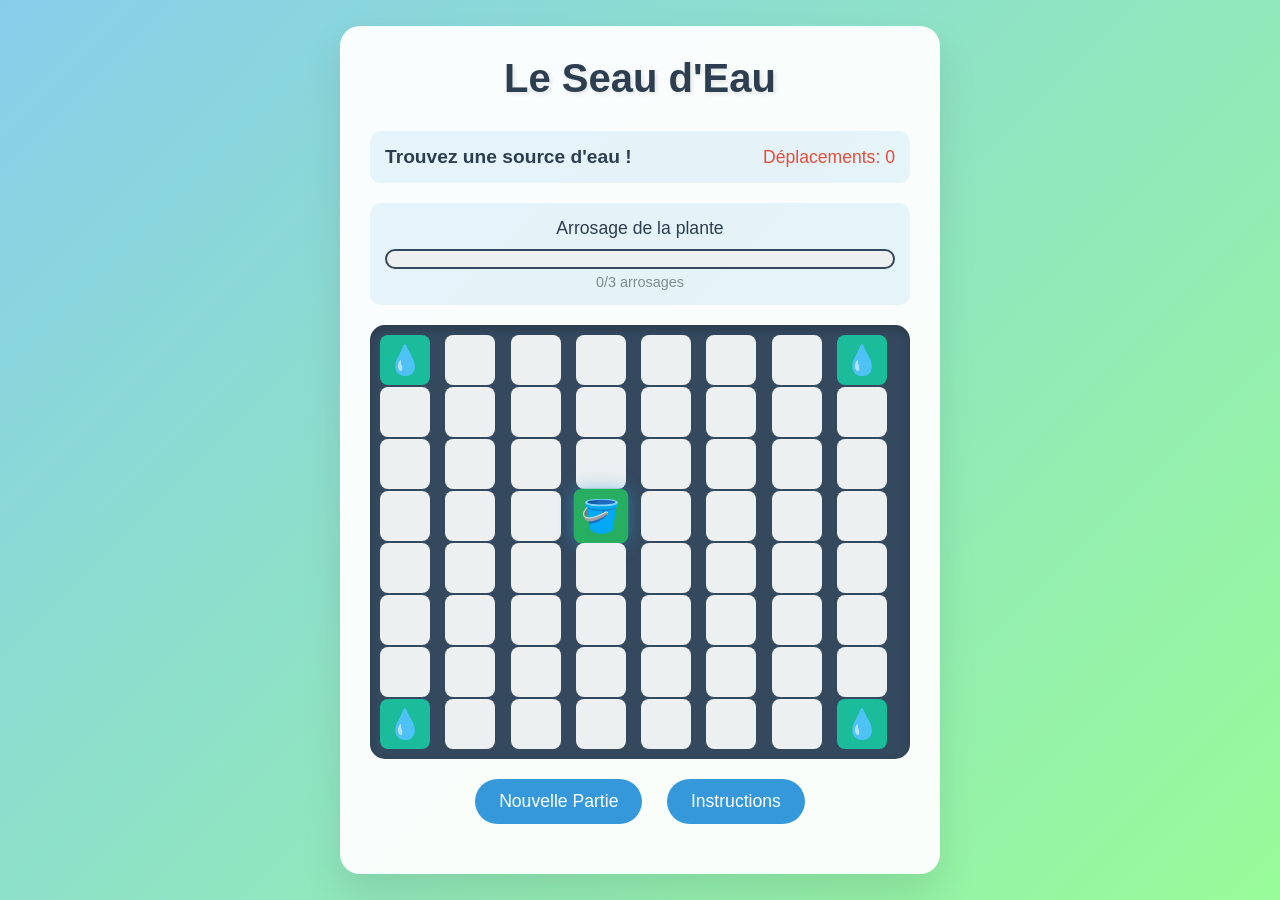
<file: index.html>
<!DOCTYPE html>
<html lang="fr">
<head>
    <meta charset="UTF-8">
    <meta name="viewport" content="width=device-width, initial-scale=1.0">
    <title>Le Seau d'Eau - Jeu JavaScript - Epreuve Wad25</title>
    
    <link href="style.css" rel="stylesheet"/>
</head>
<body>
    <div class="game-container">
        <div class="game-header">
            <h1 class="game-title">Le Seau d'Eau</h1>
        </div>

        <div class="game-info">
            <div class="status" id="gameStatus">Trouvez une source d'eau !</div>
            <div class="moves-counter">Déplacements: <span id="movesCount">0</span></div>
        </div>

        <div class="water-gauge">
            <div class="gauge-title">Arrosage de la plante</div>
            <div class="gauge-container">
                <div class="gauge-fill" id="gaugeFill" style="width: 0%"></div>
            </div>
            <div class="gauge-text" id="gaugeText">0/3 arrosages</div>
        </div>

        <div class="game-board" id="gameBoard"></div>

        <div class="controls">
            <button class="btn" onclick="startNewGame()">Nouvelle Partie</button>
            <button class="btn" onclick="toggleInstructions()">Instructions</button>
        </div>

        <div class="instructions" id="instructions" style="display: none;">
            <h3>🎯 Objectif du Jeu</h3>
            <ul>
                <li><strong> Vous êtes un seau vide</strong> - Trouvez une source d'eau</li>
                <li><strong>💧 Remplissez-vous d'eau</strong> - Cliquez sur une source (coins bleus)</li>
                <li><strong>🌱 Arrosez la plante 3 fois</strong> - Retournez au centre avec l'eau</li>
                <li><strong>⚠️ Attention aux cases bloquées</strong> - Elles apparaissent aléatoirement</li>
                <li><strong>🎮 Déplacement</strong> - Vertical, horizontal et diagonal</li>
            </ul>
        </div>
    </div>
    <script src="jeux.js" rel="javascript"></script>
</body>
</html>
</file>
<file: style.css>
* {
            margin: 0;
            padding: 0;
            box-sizing: border-box;
        }

        body {
            font-family: 'Arial', sans-serif;
            background: linear-gradient(135deg, #87CEEB 0%, #98FB98 100%);
            min-height: 100vh;
            display: flex;
            justify-content: center;
            align-items: center;
            padding: 20px;
        }

        .game-container {
            background: rgba(255, 255, 255, 0.95);
            border-radius: 20px;
            padding: 30px;
            box-shadow: 0 20px 40px rgba(0, 0, 0, 0.1);
            max-width: 600px;
            width: 100%;
        }

        .game-header {
            text-align: center;
            margin-bottom: 30px;
        }

        .game-title {
            color: #2c3e50;
            font-size: 2.5em;
            margin-bottom: 10px;
            text-shadow: 2px 2px 4px rgba(0, 0, 0, 0.1);
        }

        .game-info {
            display: flex;
            justify-content: space-between;
            align-items: center;
            margin-bottom: 20px;
            padding: 15px;
            background: rgba(52, 152, 219, 0.1);
            border-radius: 10px;
        }

        .status {
            font-size: 1.2em;
            font-weight: bold;
            color: #2c3e50;
        }

        .moves-counter {
            font-size: 1.1em;
            color: #e74c3c;
        }

        .water-gauge {
            margin-bottom: 20px;
            background: rgba(52, 152, 219, 0.1);
            padding: 15px;
            border-radius: 10px;
            text-align: center;
        }

        .gauge-title {
            color: #2c3e50;
            font-size: 1.1em;
            margin-bottom: 10px;
        }

        .gauge-container {
            background: #ecf0f1;
            border-radius: 15px;
            height: 20px;
            overflow: hidden;
            border: 2px solid #34495e;
        }

        .gauge-fill {
            background: linear-gradient(90deg, #3498db, #2ecc71);
            height: 100%;
            transition: width 0.5s ease;
            border-radius: 13px;
        }

        .gauge-text {
            margin-top: 5px;
            font-size: 0.9em;
            color: #7f8c8d;
        }

        .game-board {
            display: grid;
            grid-template-columns: repeat(8, 1fr);
            grid-template-rows: repeat(8, 1fr);
            gap: 2px;
            background: #34495e;
            padding: 10px;
            border-radius: 15px;
            margin-bottom: 20px;
            box-shadow: inset 0 4px 8px rgba(0, 0, 0, 0.2);
        }

        .cell {
            width: 50px;
            height: 50px;
            background: #ecf0f1;
            border-radius: 8px;
            display: flex;
            align-items: center;
            justify-content: center;
            font-size: 1.8em;
            cursor: pointer;
            transition: all 0.3s ease;
            border: 2px solid transparent;
            position: relative;
        }

        .cell:hover {
            transform: scale(1.1);
            border-color: #3498db;
        }

        .cell.blocked {
            background: #2c3e50;
            color: #ecf0f1;
            animation: blockCell 0.5s ease;
        }

        .cell.player {
            background: #3498db;
            color: white;
            transform: scale(1.1);
            box-shadow: 0 0 15px rgba(52, 152, 219, 0.5);
        }

        .cell.water-source {
            background: #1abc9c;
            color: white;
            animation: waterFlow 2s infinite;
        }

        .cell.plant {
            background: #27ae60;
            color: white;
            animation: plantGrow 2s infinite;
        }

        .cell.possible-move {
            background: #f39c12;
            border-color: #e67e22;
            animation: highlight 1s infinite;
        }

        .cell img {
            width: 32px;
            height: 32px;
            object-fit: contain;
            filter: drop-shadow(1px 1px 2px rgba(0, 0, 0, 0.3));
        } 
        @keyframes blockCell {
            0% { transform: scale(1); }
            50% { transform: scale(0.8); background: #e74c3c; }
            100% { transform: scale(1); }
        }

        @keyframes waterFlow {
            0%, 100% { transform: scale(1); }
            50% { transform: scale(1.1); }
        }

        @keyframes plantGrow {
            0%, 100% { transform: scale(1); }
            50% { transform: scale(1.05); }
        }

        @keyframes highlight {
            0%, 100% { opacity: 1; }
            50% { opacity: 0.7; }
        }

        .controls {
            text-align: center;
            margin-bottom: 20px;
        }

        .btn {
            background: #3498db;
            color: white;
            border: none;
            padding: 12px 24px;
            border-radius: 25px;
            font-size: 1.1em;
            cursor: pointer;
            margin: 0 10px;
            transition: all 0.3s ease;
        }

        .btn:hover {
            background: #2980b9;
            transform: translateY(-2px);
            box-shadow: 0 5px 15px rgba(0, 0, 0, 0.2);
        }

        .instructions {
            background: rgba(52, 152, 219, 0.1);
            padding: 20px;
            border-radius: 10px;
            margin-bottom: 20px;
        }

        .instructions h3 {
            color: #2c3e50;
            margin-bottom: 15px;
            font-size: 1.3em;
        }

        .instructions ul {
            color: #34495e;
            padding-left: 20px;
        }

        .instructions li {
            margin-bottom: 8px;
            line-height: 1.4;
        }

        .victory-message {
            background: linear-gradient(135deg, #27ae60, #2ecc71);
            color: white;
            padding: 20px;
            border-radius: 15px;
            text-align: center;
            font-size: 1.2em;
            margin-bottom: 20px;
            animation: victory 0.5s ease;
        }

        @keyframes victory {
            0% { transform: scale(0.5); opacity: 0; }
            100% { transform: scale(1); opacity: 1; }
        }

        .game-over {
            background: linear-gradient(135deg, #e74c3c, #c0392b);
            color: white;
            padding: 20px;
            border-radius: 15px;
            text-align: center;
            font-size: 1.2em;
            margin-bottom: 20px;
        }

        .blocked-counter {
            position: absolute;
            top: 2px;
            right: 2px;
            background: #e74c3c;
            color: white;
            border-radius: 50%;
            width: 18px;
            height: 18px;
            font-size: 0.7em;
            display: flex;
            align-items: center;
            justify-content: center;
        }
</file>
